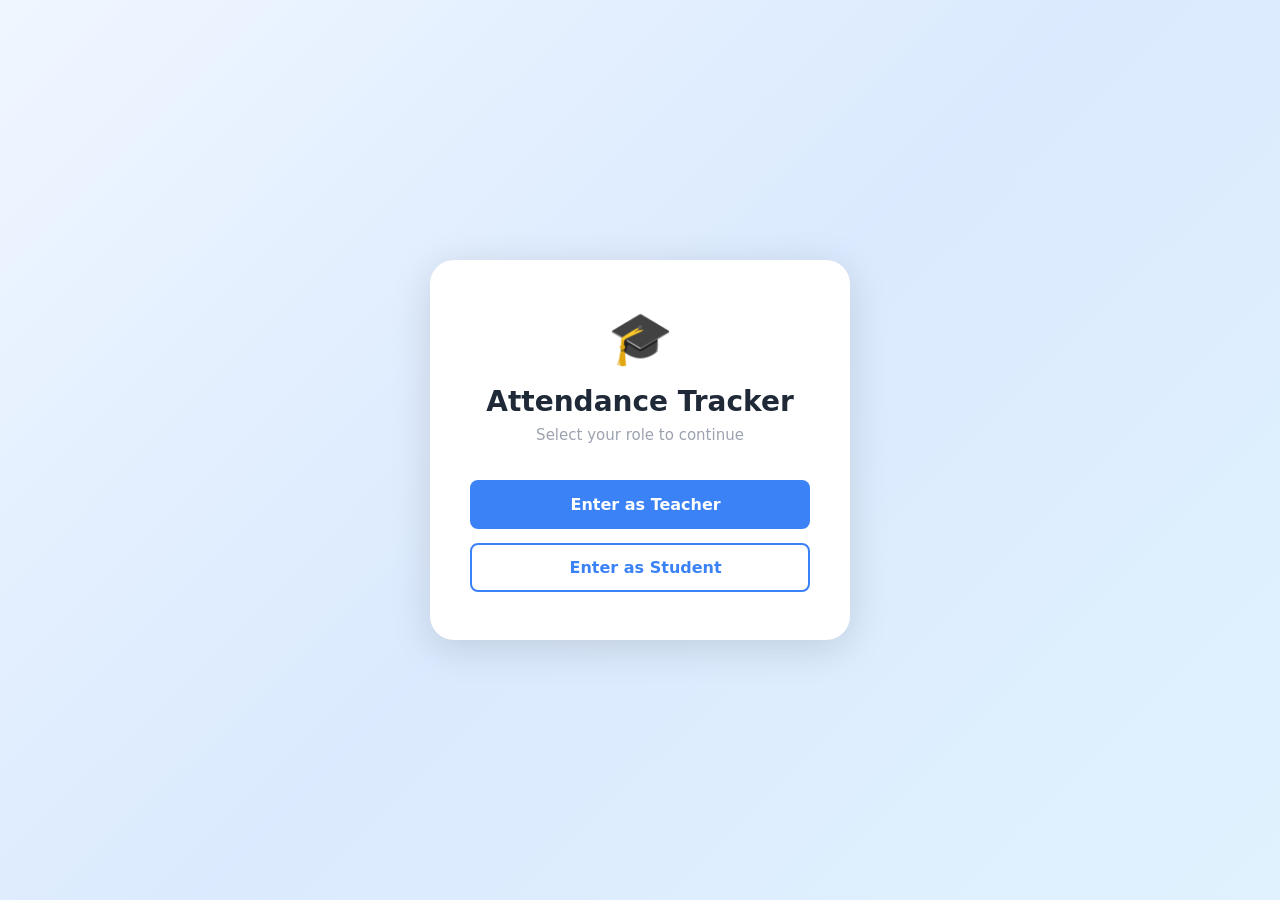
<file: index.html>
<!DOCTYPE html>
<html lang="en">
<head>
  <meta charset="UTF-8" />
  <meta name="viewport" content="width=device-width, initial-scale=1.0" />
  <title>Attendance App</title>
  <link rel="stylesheet" href="css/style.css" />
</head>
<body>
  <div class="landing">
    <div class="landing-card">
      <div class="landing-icon">🎓</div>
      <h1>Attendance Tracker</h1>
      <p>Select your role to continue</p>
      <div class="role-buttons">
        <a href="teacher.html" class="btn btn-teacher">
          &nbsp; Enter as Teacher
        </a>
        <a href="student.html" class="btn btn-student">
           &nbsp; Enter as Student
        </a>
      </div>
    </div>
  </div>
  <script src="js/data.js?v=2"></script>
</body>
</html>
</file>
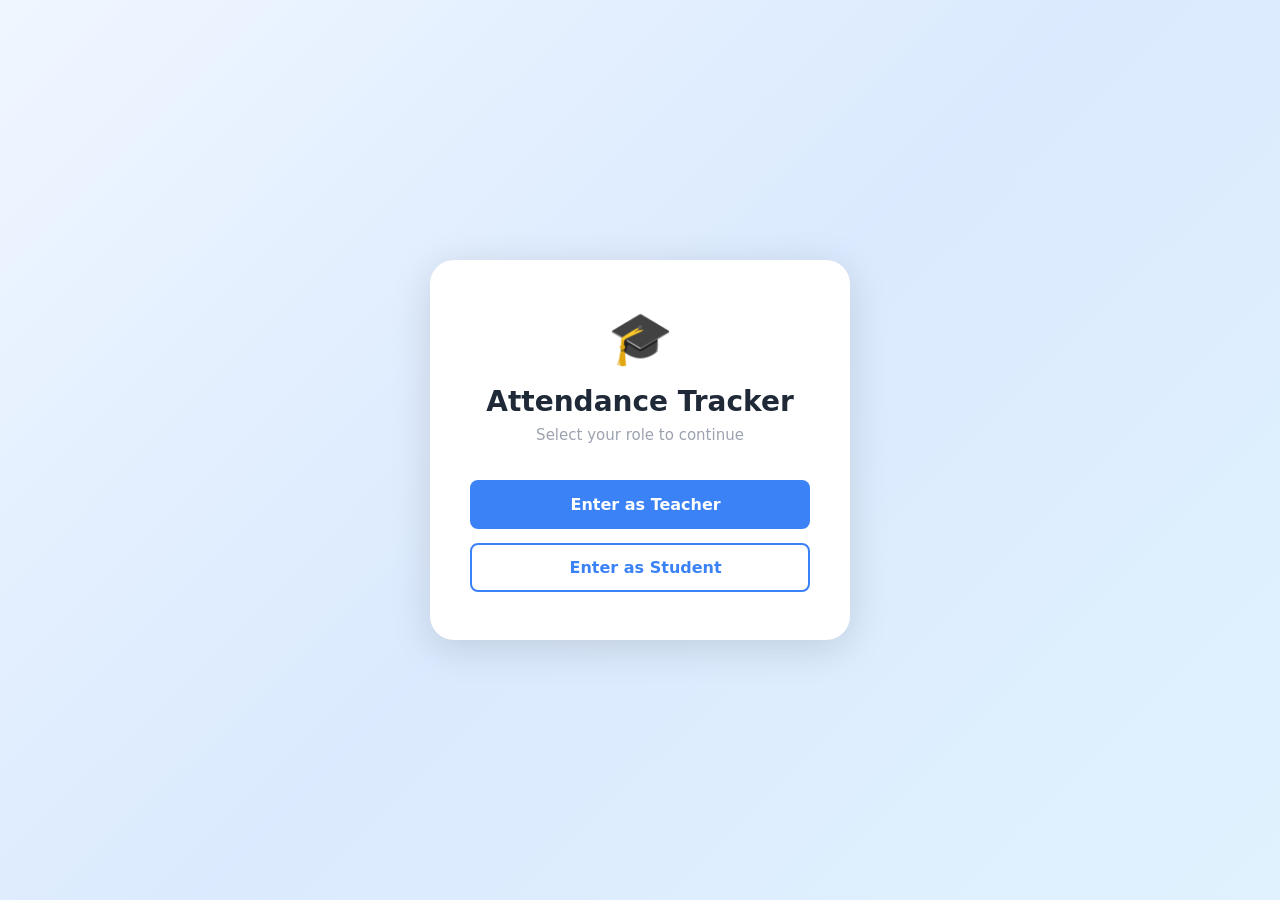
<file: attendance-app/index.html>
<!DOCTYPE html>
<html lang="en">
<head>
  <meta charset="UTF-8" />
  <meta name="viewport" content="width=device-width, initial-scale=1.0" />
  <title>Attendance App</title>
  <link rel="stylesheet" href="css/style.css" />
</head>
<body>
  <div class="landing">
    <div class="landing-card">
      <div class="landing-icon">🎓</div>
      <h1>Attendance Tracker</h1>
      <p>Select your role to continue</p>
      <div class="role-buttons">
        <a href="teacher.html" class="btn btn-teacher">
          &nbsp; Enter as Teacher
        </a>
        <a href="student.html" class="btn btn-student">
           &nbsp; Enter as Student
        </a>
      </div>
    </div>
  </div>
  <script src="js/data.js"></script>
</body>
</html>
</file>
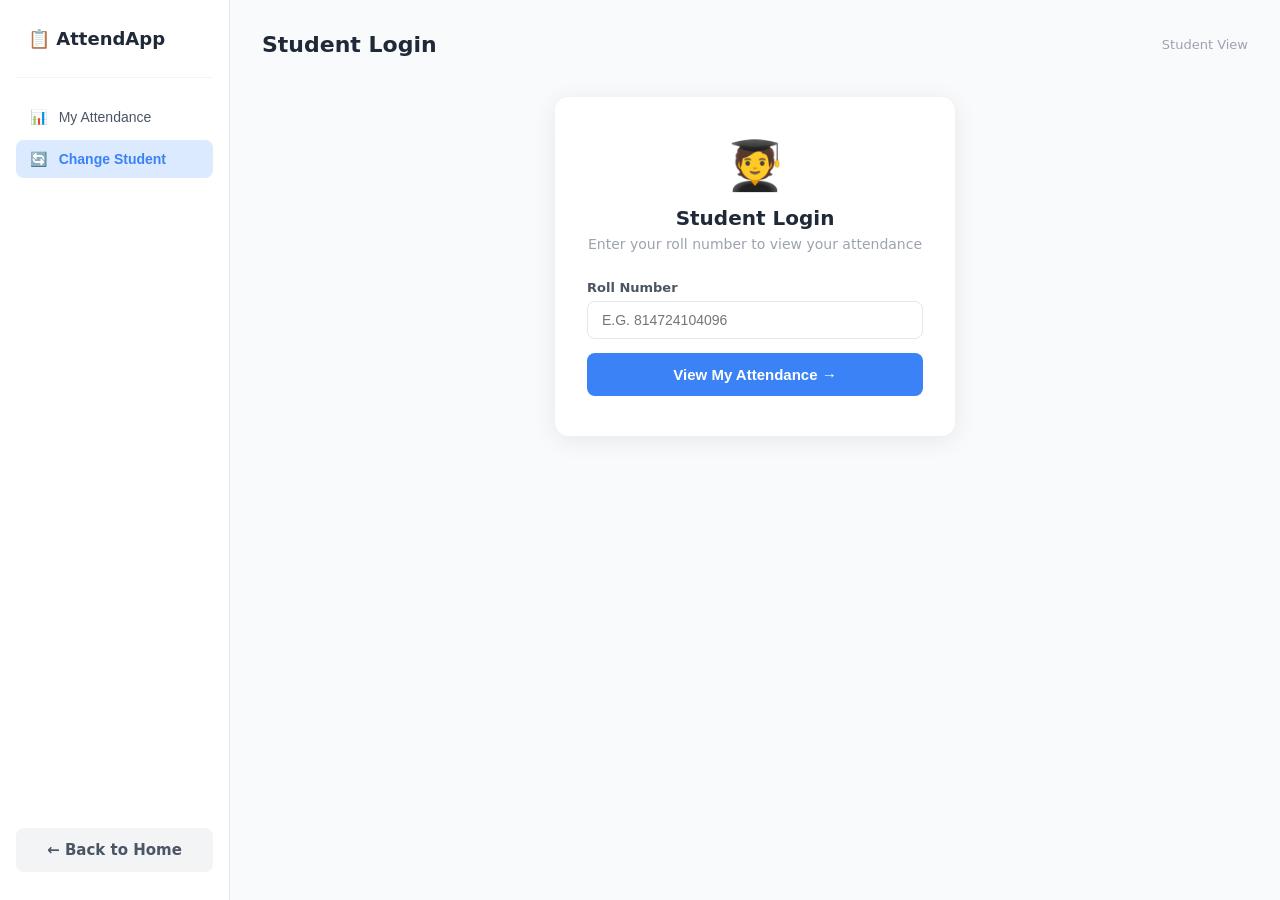
<file: student.html>
<!DOCTYPE html>
<html lang="en">
<head>
  <meta charset="UTF-8" />
  <meta name="viewport" content="width=device-width, initial-scale=1.0" />
  <title>Student Dashboard</title>
  <link rel="stylesheet" href="css/style.css" />
</head>
<body>

<div class="app-layout">

  <!-- Sidebar -->
  <aside class="sidebar" id="sidebar">
    <div class="sidebar-logo">📋 <span>AttendApp</span></div>
    <nav>
      <button class="nav-item active" onclick="showSection('overview')">📊 &nbsp; My Attendance</button>
      <button class="nav-item" onclick="showSection('select')">🔄 &nbsp; Change Student</button>
    </nav>
    <div class="sidebar-footer">
      <a href="index.html" class="btn btn-ghost btn-full">← Back to Home</a>
    </div>
  </aside>

  <!-- Main -->
  <div class="main-content">

    <!-- Topbar -->
    <div class="topbar">
      <div style="display:flex;align-items:center;gap:12px;">
        <button class="hamburger" onclick="toggleSidebar()">☰</button>
        <h1 id="page-title">My Attendance</h1>
      </div>
      <div class="topbar-right">
        <span style="font-size:13px;color:var(--gray-400);" id="student-label">Student View</span>
      </div>
    </div>

    <!-- ── Roll Number Login Section ── -->
    <div id="section-select">
      <div style="max-width:400px;margin:40px auto;">
        <div class="card pop-in" style="text-align:center;padding:40px 32px;">
          <div style="font-size:48px;margin-bottom:12px;">🧑‍🎓</div>
          <h2 style="font-size:20px;font-weight:700;margin-bottom:6px;">Student Login</h2>
          <p style="color:var(--gray-400);font-size:14px;margin-bottom:28px;">Enter your roll number to view your attendance</p>
          <div class="form-group" style="text-align:left;">
            <label>Roll Number</label>
            <input type="text" id="roll-input" placeholder="e.g. 814724104096" onkeydown="if(event.key==='Enter') loginByRoll()" style="text-transform:uppercase;" />
          </div>
          <p id="roll-error" style="color:var(--red);font-size:13px;margin-bottom:12px;display:none;">❌ Roll number not found. Please try again.</p>
          <button class="btn btn-primary btn-full" onclick="loginByRoll()">View My Attendance →</button>
        </div>
      </div>
    </div>

    <!-- ── Overview Section ── -->
    <div id="section-overview" style="display:none;">
      <div class="stats-grid" id="student-stats"></div>

      <!-- Progress card -->
      <div class="card fade-in" style="margin-bottom:24px;">
        <div style="display:flex;justify-content:space-between;align-items:center;margin-bottom:10px;">
          <span style="font-size:14px;font-weight:600;">Attendance Rate</span>
          <span id="pct-label" style="font-size:14px;font-weight:700;color:var(--blue);">0%</span>
        </div>
        <div class="progress-wrap">
          <div class="progress-bar" id="progress-bar" style="width:0%"></div>
        </div>
      </div>

      <!-- Attendance log -->
      <div class="table-wrap">
        <table>
          <thead>
            <tr>
              <th>Date</th>
              <th>Day</th>
              <th>Status</th>
            </tr>
          </thead>
          <tbody id="att-log-body"></tbody>
        </table>
      </div>
    </div>

  </div>
</div>

<script src="js/data.js?v=2"></script>
<script src="js/student.js?v=2"></script>
</body>
</html>
</file>
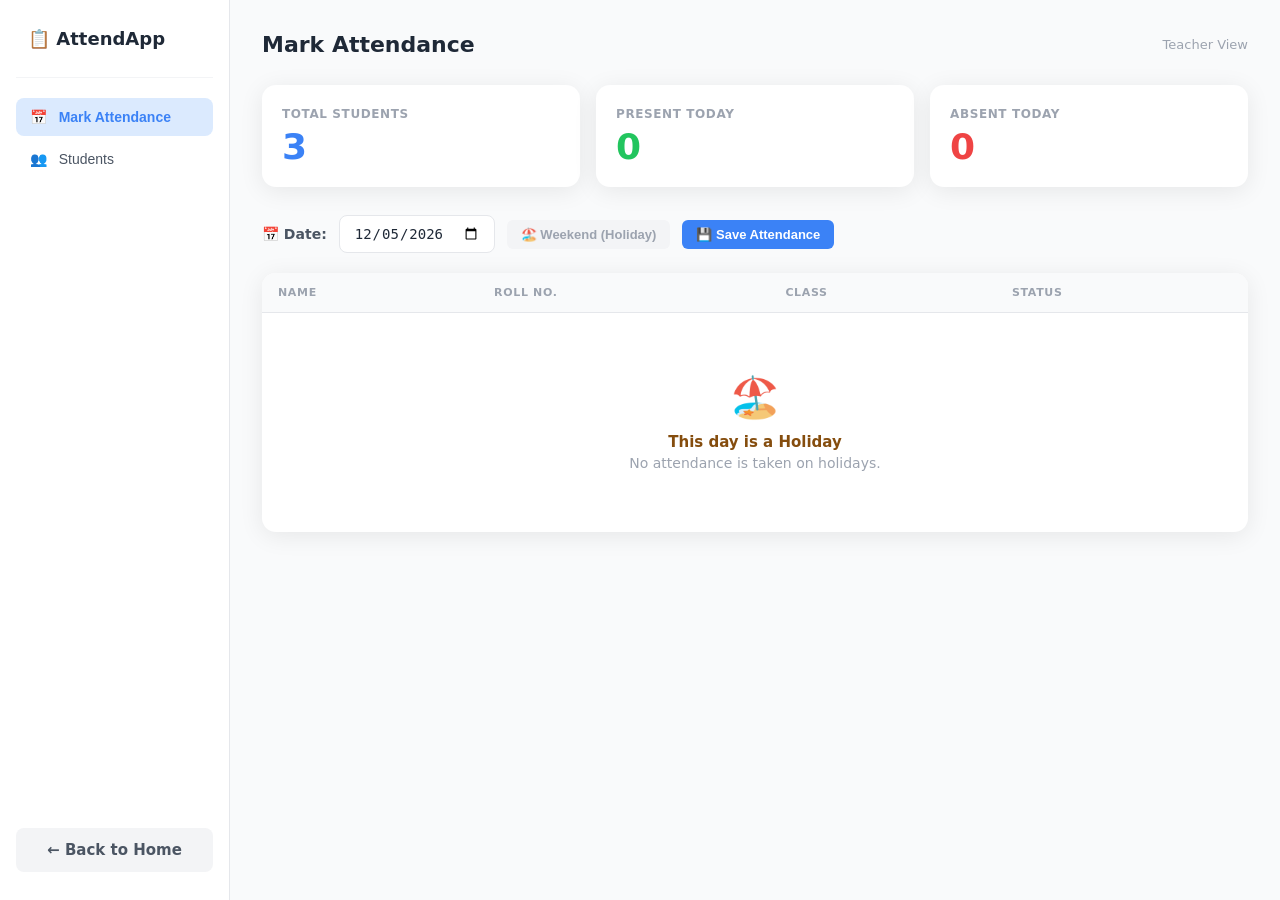
<file: teacher.html>
<!DOCTYPE html>
<html lang="en">
<head>
  <meta charset="UTF-8" />
  <meta name="viewport" content="width=device-width, initial-scale=1.0" />
  <title>Teacher Dashboard</title>
  <link rel="stylesheet" href="css/style.css" />
</head>
<body>

<div class="app-layout">

  <!-- Sidebar -->
  <aside class="sidebar" id="sidebar">
    <div class="sidebar-logo">📋 <span>AttendApp</span></div>
    <nav>
      <button class="nav-item active" onclick="showSection('attendance')">📅 &nbsp; Mark Attendance</button>
      <button class="nav-item" onclick="showSection('students')">👥 &nbsp; Students</button>
    </nav>
    <div class="sidebar-footer">
      <a href="index.html" class="btn btn-ghost btn-full">← Back to Home</a>
    </div>
  </aside>

  <!-- Main -->
  <div class="main-content">

    <!-- Topbar -->
    <div class="topbar">
      <div style="display:flex;align-items:center;gap:12px;">
        <button class="hamburger" onclick="toggleSidebar()">☰</button>
        <h1 id="page-title">Mark Attendance</h1>
      </div>
      <div class="topbar-right">
        <span style="font-size:13px;color:var(--gray-400);">Teacher View</span>
      </div>
    </div>

    <!-- Stats -->
    <div class="stats-grid" id="stats-grid"></div>

    <!-- ── Attendance Section ── -->
    <div id="section-attendance">
      <div class="date-bar">
        <label>📅 Date:</label>
        <input type="date" id="att-date" onchange="loadAttendance()" />
        <button id="holiday-btn" onclick="toggleHoliday()">🏖️ Mark as Holiday</button>
        <button class="btn btn-primary btn-sm" onclick="saveAttendance()">💾 Save Attendance</button>
      </div>
      <div class="table-wrap">
        <table>
          <thead>
            <tr>
              <th>Name</th>
              <th>Roll No.</th>
              <th>Class</th>
              <th>Status</th>
            </tr>
          </thead>
          <tbody id="att-table-body"></tbody>
        </table>
      </div>
    </div>

    <!-- ── Students Section ── -->
    <div id="section-students" style="display:none;">
      <div class="search-bar">
        <input type="text" id="search-input" placeholder="🔍  Search students..." oninput="renderStudents()" />
        <button class="btn btn-primary" onclick="openAddModal()">+ Add Student</button>
      </div>
      <div class="table-wrap">
        <table>
          <thead>
            <tr>
              <th>Name</th>
              <th>Roll No.</th>
              <th>Class</th>
              <th>Attendance %</th>
              <th>Actions</th>
            </tr>
          </thead>
          <tbody id="students-table-body"></tbody>
        </table>
      </div>
    </div>

  </div>
</div>

<!-- Add/Edit Modal -->
<div class="modal-overlay" id="modal" style="display:none;" onclick="closeModalOutside(event)">
  <div class="modal">
    <h2 id="modal-title">Add Student</h2>
    <div class="form-group">
      <label>Full Name</label>
      <input type="text" id="f-name" placeholder="e.g. Alice Johnson" />
    </div>
    <div class="form-group">
      <label>Roll Number</label>
      <input type="text" id="f-roll" placeholder="e.g. CS001" />
    </div>
    <div class="form-group">
      <label>Class</label>
      <input type="text" id="f-class" placeholder="e.g. 10-A" />
    </div>
    <div class="modal-footer">
      <button class="btn btn-primary btn-full" onclick="saveStudent()">Save</button>
      <button class="btn btn-ghost btn-full" onclick="closeModal()">Cancel</button>
    </div>
  </div>
</div>

<!-- Delete Confirm Modal -->
<div class="modal-overlay" id="del-modal" style="display:none;" onclick="closeDelOutside(event)">
  <div class="modal" style="max-width:340px;text-align:center;">
    <div style="font-size:40px;margin-bottom:12px;">🗑️</div>
    <h2>Delete Student?</h2>
    <p style="color:var(--gray-400);font-size:14px;margin:8px 0 24px;">This will also remove all their attendance records.</p>
    <div class="modal-footer">
      <button class="btn btn-danger btn-full" onclick="confirmDelete()">Yes, Delete</button>
      <button class="btn btn-ghost btn-full" onclick="closeDelModal()">Cancel</button>
    </div>
  </div>
</div>

<script src="js/data.js?v=2"></script>
<script src="js/teacher.js?v=2"></script>
</body>
</html>
</file>
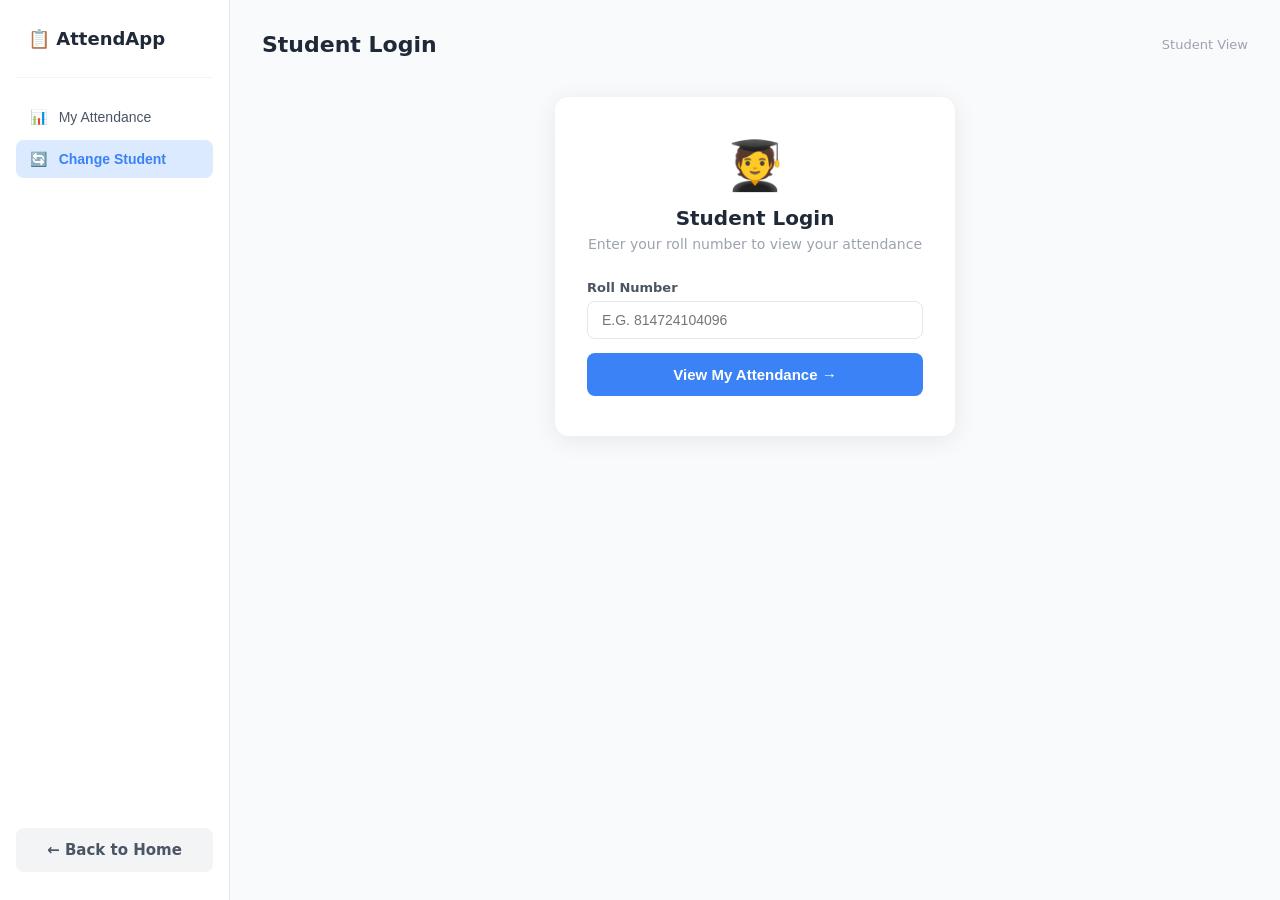
<file: attendance-app/student.html>
<!DOCTYPE html>
<html lang="en">
<head>
  <meta charset="UTF-8" />
  <meta name="viewport" content="width=device-width, initial-scale=1.0" />
  <title>Student Dashboard</title>
  <link rel="stylesheet" href="css/style.css" />
</head>
<body>

<div class="app-layout">

  <!-- Sidebar -->
  <aside class="sidebar" id="sidebar">
    <div class="sidebar-logo">📋 <span>AttendApp</span></div>
    <nav>
      <button class="nav-item active" onclick="showSection('overview')">📊 &nbsp; My Attendance</button>
      <button class="nav-item" onclick="showSection('select')">🔄 &nbsp; Change Student</button>
    </nav>
    <div class="sidebar-footer">
      <a href="index.html" class="btn btn-ghost btn-full">← Back to Home</a>
    </div>
  </aside>

  <!-- Main -->
  <div class="main-content">

    <!-- Topbar -->
    <div class="topbar">
      <div style="display:flex;align-items:center;gap:12px;">
        <button class="hamburger" onclick="toggleSidebar()">☰</button>
        <h1 id="page-title">My Attendance</h1>
      </div>
      <div class="topbar-right">
        <span style="font-size:13px;color:var(--gray-400);" id="student-label">Student View</span>
      </div>
    </div>

    <!-- ── Roll Number Login Section ── -->
    <div id="section-select">
      <div style="max-width:400px;margin:40px auto;">
        <div class="card pop-in" style="text-align:center;padding:40px 32px;">
          <div style="font-size:48px;margin-bottom:12px;">🧑‍🎓</div>
          <h2 style="font-size:20px;font-weight:700;margin-bottom:6px;">Student Login</h2>
          <p style="color:var(--gray-400);font-size:14px;margin-bottom:28px;">Enter your roll number to view your attendance</p>
          <div class="form-group" style="text-align:left;">
            <label>Roll Number</label>
            <input type="text" id="roll-input" placeholder="e.g. 814724104096" onkeydown="if(event.key==='Enter') loginByRoll()" style="text-transform:uppercase;" />
          </div>
          <p id="roll-error" style="color:var(--red);font-size:13px;margin-bottom:12px;display:none;">❌ Roll number not found. Please try again.</p>
          <button class="btn btn-primary btn-full" onclick="loginByRoll()">View My Attendance →</button>
        </div>
      </div>
    </div>

    <!-- ── Overview Section ── -->
    <div id="section-overview" style="display:none;">
      <div class="stats-grid" id="student-stats"></div>

      <!-- Progress card -->
      <div class="card fade-in" style="margin-bottom:24px;">
        <div style="display:flex;justify-content:space-between;align-items:center;margin-bottom:10px;">
          <span style="font-size:14px;font-weight:600;">Attendance Rate</span>
          <span id="pct-label" style="font-size:14px;font-weight:700;color:var(--blue);">0%</span>
        </div>
        <div class="progress-wrap">
          <div class="progress-bar" id="progress-bar" style="width:0%"></div>
        </div>
      </div>

      <!-- Attendance log -->
      <div class="table-wrap">
        <table>
          <thead>
            <tr>
              <th>Date</th>
              <th>Day</th>
              <th>Status</th>
            </tr>
          </thead>
          <tbody id="att-log-body"></tbody>
        </table>
      </div>
    </div>

  </div>
</div>

<script src="js/data.js"></script>
<script src="js/student.js"></script>
</body>
</html>
</file>
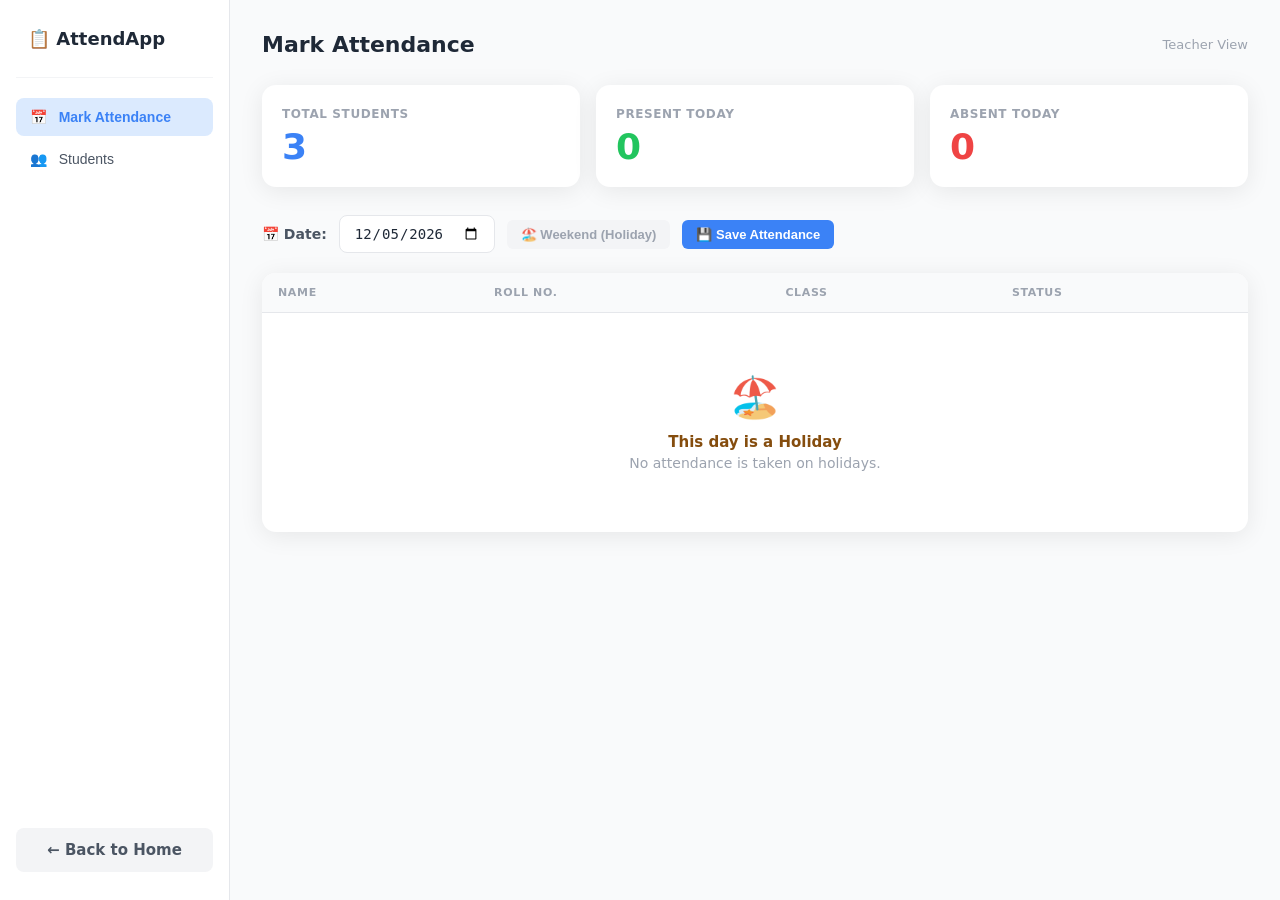
<file: attendance-app/teacher.html>
<!DOCTYPE html>
<html lang="en">
<head>
  <meta charset="UTF-8" />
  <meta name="viewport" content="width=device-width, initial-scale=1.0" />
  <title>Teacher Dashboard</title>
  <link rel="stylesheet" href="css/style.css" />
</head>
<body>

<div class="app-layout">

  <!-- Sidebar -->
  <aside class="sidebar" id="sidebar">
    <div class="sidebar-logo">📋 <span>AttendApp</span></div>
    <nav>
      <button class="nav-item active" onclick="showSection('attendance')">📅 &nbsp; Mark Attendance</button>
      <button class="nav-item" onclick="showSection('students')">👥 &nbsp; Students</button>
    </nav>
    <div class="sidebar-footer">
      <a href="index.html" class="btn btn-ghost btn-full">← Back to Home</a>
    </div>
  </aside>

  <!-- Main -->
  <div class="main-content">

    <!-- Topbar -->
    <div class="topbar">
      <div style="display:flex;align-items:center;gap:12px;">
        <button class="hamburger" onclick="toggleSidebar()">☰</button>
        <h1 id="page-title">Mark Attendance</h1>
      </div>
      <div class="topbar-right">
        <span style="font-size:13px;color:var(--gray-400);">Teacher View</span>
      </div>
    </div>

    <!-- Stats -->
    <div class="stats-grid" id="stats-grid"></div>

    <!-- ── Attendance Section ── -->
    <div id="section-attendance">
      <div class="date-bar">
        <label>📅 Date:</label>
        <input type="date" id="att-date" onchange="loadAttendance()" />
        <button id="holiday-btn" onclick="toggleHoliday()">🏖️ Mark as Holiday</button>
        <button class="btn btn-primary btn-sm" onclick="saveAttendance()">💾 Save Attendance</button>
      </div>
      <div class="table-wrap">
        <table>
          <thead>
            <tr>
              <th>Name</th>
              <th>Roll No.</th>
              <th>Class</th>
              <th>Status</th>
            </tr>
          </thead>
          <tbody id="att-table-body"></tbody>
        </table>
      </div>
    </div>

    <!-- ── Students Section ── -->
    <div id="section-students" style="display:none;">
      <div class="search-bar">
        <input type="text" id="search-input" placeholder="🔍  Search students..." oninput="renderStudents()" />
        <button class="btn btn-primary" onclick="openAddModal()">+ Add Student</button>
      </div>
      <div class="table-wrap">
        <table>
          <thead>
            <tr>
              <th>Name</th>
              <th>Roll No.</th>
              <th>Class</th>
              <th>Attendance %</th>
              <th>Actions</th>
            </tr>
          </thead>
          <tbody id="students-table-body"></tbody>
        </table>
      </div>
    </div>

  </div>
</div>

<!-- Add/Edit Modal -->
<div class="modal-overlay" id="modal" style="display:none;" onclick="closeModalOutside(event)">
  <div class="modal">
    <h2 id="modal-title">Add Student</h2>
    <div class="form-group">
      <label>Full Name</label>
      <input type="text" id="f-name" placeholder="e.g. Alice Johnson" />
    </div>
    <div class="form-group">
      <label>Roll Number</label>
      <input type="text" id="f-roll" placeholder="e.g. CS001" />
    </div>
    <div class="form-group">
      <label>Class</label>
      <input type="text" id="f-class" placeholder="e.g. 10-A" />
    </div>
    <div class="modal-footer">
      <button class="btn btn-primary btn-full" onclick="saveStudent()">Save</button>
      <button class="btn btn-ghost btn-full" onclick="closeModal()">Cancel</button>
    </div>
  </div>
</div>

<!-- Delete Confirm Modal -->
<div class="modal-overlay" id="del-modal" style="display:none;" onclick="closeDelOutside(event)">
  <div class="modal" style="max-width:340px;text-align:center;">
    <div style="font-size:40px;margin-bottom:12px;">🗑️</div>
    <h2>Delete Student?</h2>
    <p style="color:var(--gray-400);font-size:14px;margin:8px 0 24px;">This will also remove all their attendance records.</p>
    <div class="modal-footer">
      <button class="btn btn-danger btn-full" onclick="confirmDelete()">Yes, Delete</button>
      <button class="btn btn-ghost btn-full" onclick="closeDelModal()">Cancel</button>
    </div>
  </div>
</div>

<script src="js/data.js"></script>
<script src="js/teacher.js"></script>
</body>
</html>
</file>
<file: css/style.css>
* {
  margin: 0;
  padding: 0;
  box-sizing: border-box;
}

:root {
  --blue: #3b82f6;
  --blue-dark: #2563eb;
  --green: #22c55e;
  --red: #ef4444;
  --gray-50: #f9fafb;
  --gray-100: #f3f4f6;
  --gray-200: #e5e7eb;
  --gray-400: #9ca3af;
  --gray-600: #4b5563;
  --gray-800: #1f2937;
  --white: #ffffff;
  --shadow: 0 4px 24px rgba(0,0,0,0.08);
  --shadow-lg: 0 8px 40px rgba(0,0,0,0.13);
  --radius: 14px;
  --radius-sm: 8px;
}

body {
  font-family: 'Segoe UI', system-ui, sans-serif;
  background: var(--gray-50);
  color: var(--gray-800);
  min-height: 100vh;
}

/* ── Animations ── */
@keyframes fadeIn {
  from { opacity: 0; transform: translateY(18px); }
  to   { opacity: 1; transform: translateY(0); }
}
@keyframes slideIn {
  from { opacity: 0; transform: translateX(-18px); }
  to   { opacity: 1; transform: translateX(0); }
}
@keyframes pop {
  0%   { transform: scale(0.92); opacity: 0; }
  100% { transform: scale(1);    opacity: 1; }
}
@keyframes shimmer {
  0%   { background-position: -400px 0; }
  100% { background-position: 400px 0; }
}

.fade-in  { animation: fadeIn  0.4s ease both; }
.slide-in { animation: slideIn 0.35s ease both; }
.pop-in   { animation: pop     0.3s cubic-bezier(.34,1.56,.64,1) both; }

/* ── Landing Page ── */
.landing {
  min-height: 100vh;
  display: flex;
  flex-direction: column;
  align-items: center;
  justify-content: center;
  background: linear-gradient(135deg, #eff6ff 0%, #dbeafe 50%, #e0f2fe 100%);
  padding: 24px;
}

.landing-card {
  background: var(--white);
  border-radius: 24px;
  box-shadow: var(--shadow-lg);
  padding: 48px 40px;
  text-align: center;
  max-width: 420px;
  width: 100%;
  animation: pop 0.5s cubic-bezier(.34,1.56,.64,1) both;
}

.landing-icon {
  font-size: 52px;
  margin-bottom: 16px;
}

.landing h1 {
  font-size: 28px;
  font-weight: 700;
  color: var(--gray-800);
  margin-bottom: 8px;
}

.landing p {
  color: var(--gray-400);
  font-size: 15px;
  margin-bottom: 36px;
}

.role-buttons {
  display: flex;
  flex-direction: column;
  gap: 14px;
}

/* ── Buttons ── */
.btn {
  display: inline-flex;
  align-items: center;
  justify-content: center;
  gap: 8px;
  padding: 13px 24px;
  border-radius: var(--radius-sm);
  font-size: 15px;
  font-weight: 600;
  cursor: pointer;
  border: none;
  transition: transform 0.15s, box-shadow 0.15s, background 0.15s;
  text-decoration: none;
}

.btn:hover  { transform: translateY(-2px); box-shadow: 0 6px 20px rgba(0,0,0,0.12); }
.btn:active { transform: translateY(0); }

.btn-primary   { background: var(--blue);  color: var(--white); }
.btn-primary:hover { background: var(--blue-dark); }

.btn-teacher   { background: var(--blue);  color: var(--white); font-size: 16px; padding: 15px; }
.btn-teacher:hover { background: var(--blue-dark); }

.btn-student   { background: var(--white); color: var(--blue); border: 2px solid var(--blue); font-size: 16px; padding: 13px; }
.btn-student:hover { background: #eff6ff; }

.btn-success   { background: var(--green); color: var(--white); }
.btn-danger    { background: var(--red);   color: var(--white); }
.btn-ghost     { background: var(--gray-100); color: var(--gray-600); }
.btn-ghost:hover { background: var(--gray-200); box-shadow: none; }

.btn-sm { padding: 7px 14px; font-size: 13px; border-radius: 6px; }
.btn-full { width: 100%; }

/* ── Layout ── */
.app-layout {
  display: flex;
  min-height: 100vh;
}

.sidebar {
  width: 230px;
  background: var(--white);
  border-right: 1px solid var(--gray-200);
  display: flex;
  flex-direction: column;
  padding: 28px 16px;
  position: fixed;
  top: 0; left: 0; bottom: 0;
  z-index: 100;
  transition: transform 0.3s;
}

.sidebar-logo {
  font-size: 18px;
  font-weight: 700;
  color: var(--blue);
  padding: 0 12px 28px;
  border-bottom: 1px solid var(--gray-100);
  margin-bottom: 20px;
}

.sidebar-logo span { color: var(--gray-800); }

.nav-item {
  display: flex;
  align-items: center;
  gap: 10px;
  padding: 11px 14px;
  border-radius: var(--radius-sm);
  font-size: 14px;
  font-weight: 500;
  color: var(--gray-600);
  cursor: pointer;
  transition: background 0.15s, color 0.15s;
  margin-bottom: 4px;
  border: none;
  background: none;
  width: 100%;
  text-align: left;
}

.nav-item:hover  { background: #eff6ff; color: var(--blue); }
.nav-item.active { background: #dbeafe; color: var(--blue); font-weight: 600; }

.sidebar-footer {
  margin-top: auto;
}

.main-content {
  margin-left: 230px;
  flex: 1;
  padding: 32px;
  min-height: 100vh;
}

/* ── Top bar ── */
.topbar {
  display: flex;
  align-items: center;
  justify-content: space-between;
  margin-bottom: 28px;
}

.topbar h1 {
  font-size: 22px;
  font-weight: 700;
}

.topbar-right {
  display: flex;
  align-items: center;
  gap: 12px;
}

/* ── Cards ── */
.card {
  background: var(--white);
  border-radius: var(--radius);
  box-shadow: var(--shadow);
  padding: 24px;
}

.stats-grid {
  display: grid;
  grid-template-columns: repeat(auto-fit, minmax(160px, 1fr));
  gap: 16px;
  margin-bottom: 28px;
}

.stat-card {
  background: var(--white);
  border-radius: var(--radius);
  box-shadow: var(--shadow);
  padding: 22px 20px;
  animation: fadeIn 0.4s ease both;
}

.stat-card:nth-child(1) { animation-delay: 0.05s; }
.stat-card:nth-child(2) { animation-delay: 0.10s; }
.stat-card:nth-child(3) { animation-delay: 0.15s; }

.stat-label {
  font-size: 12px;
  font-weight: 600;
  text-transform: uppercase;
  letter-spacing: 0.05em;
  color: var(--gray-400);
  margin-bottom: 8px;
}

.stat-value {
  font-size: 36px;
  font-weight: 700;
  line-height: 1;
}

.stat-value.blue  { color: var(--blue); }
.stat-value.green { color: var(--green); }
.stat-value.red   { color: var(--red); }
.stat-value.purple { color: #8b5cf6; }

/* ── Table ── */
.table-wrap {
  overflow-x: auto;
  border-radius: var(--radius);
  box-shadow: var(--shadow);
  background: var(--white);
}

table {
  width: 100%;
  border-collapse: collapse;
  font-size: 14px;
}

thead th {
  background: var(--gray-50);
  padding: 13px 16px;
  text-align: left;
  font-size: 11px;
  font-weight: 700;
  text-transform: uppercase;
  letter-spacing: 0.06em;
  color: var(--gray-400);
  border-bottom: 1px solid var(--gray-200);
}

tbody tr {
  border-bottom: 1px solid var(--gray-100);
  transition: background 0.15s;
  animation: fadeIn 0.3s ease both;
}

tbody tr:hover { background: var(--gray-50); }
tbody tr:last-child { border-bottom: none; }

td {
  padding: 13px 16px;
  color: var(--gray-800);
}

.td-actions { display: flex; gap: 8px; }

/* ── Badge ── */
.badge {
  display: inline-block;
  padding: 4px 10px;
  border-radius: 99px;
  font-size: 12px;
  font-weight: 600;
}

.badge-present { background: #dcfce7; color: #16a34a; }
.badge-absent  { background: #fee2e2; color: #dc2626; }
.badge-blue    { background: #dbeafe; color: #1d4ed8; }

/* ── Modal ── */
.modal-overlay {
  position: fixed;
  inset: 0;
  background: rgba(0,0,0,0.35);
  display: flex;
  align-items: center;
  justify-content: center;
  z-index: 999;
  padding: 16px;
  backdrop-filter: blur(2px);
  animation: fadeIn 0.2s ease both;
}

.modal {
  background: var(--white);
  border-radius: 20px;
  padding: 32px;
  width: 100%;
  max-width: 420px;
  box-shadow: var(--shadow-lg);
  animation: pop 0.3s cubic-bezier(.34,1.56,.64,1) both;
}

.modal h2 {
  font-size: 18px;
  font-weight: 700;
  margin-bottom: 20px;
}

.modal-footer {
  display: flex;
  gap: 10px;
  margin-top: 24px;
}

/* ── Form ── */
.form-group {
  margin-bottom: 14px;
}

.form-group label {
  display: block;
  font-size: 13px;
  font-weight: 600;
  color: var(--gray-600);
  margin-bottom: 6px;
}

.form-group input,
.form-group select {
  width: 100%;
  padding: 10px 14px;
  border: 1.5px solid var(--gray-200);
  border-radius: var(--radius-sm);
  font-size: 14px;
  color: var(--gray-800);
  background: var(--white);
  transition: border-color 0.15s, box-shadow 0.15s;
  outline: none;
}

.form-group input:focus,
.form-group select:focus {
  border-color: var(--blue);
  box-shadow: 0 0 0 3px rgba(59,130,246,0.12);
}

/* ── Attendance toggle ── */
.att-toggle {
  display: flex;
  gap: 6px;
}

.att-btn {
  padding: 5px 14px;
  border-radius: 99px;
  font-size: 12px;
  font-weight: 600;
  cursor: pointer;
  border: 2px solid transparent;
  transition: all 0.15s;
}

.att-btn.present { background: #dcfce7; color: #16a34a; border-color: #16a34a; }
.att-btn.absent  { background: #fee2e2; color: #dc2626; border-color: #dc2626; }
.att-btn.inactive { background: var(--gray-100); color: var(--gray-400); border-color: var(--gray-200); }
.att-btn:hover { transform: scale(1.05); }

/* ── Progress bar ── */
.progress-wrap {
  background: var(--gray-100);
  border-radius: 99px;
  height: 10px;
  overflow: hidden;
  margin-top: 6px;
}

.progress-bar {
  height: 100%;
  border-radius: 99px;
  background: linear-gradient(90deg, var(--blue), #60a5fa);
  transition: width 0.6s cubic-bezier(.34,1.56,.64,1);
}

.progress-bar.green { background: linear-gradient(90deg, var(--green), #86efac); }
.progress-bar.red   { background: linear-gradient(90deg, var(--red), #fca5a5); }

/* ── Student attendance card ── */
.att-summary-card {
  background: var(--white);
  border-radius: var(--radius);
  box-shadow: var(--shadow);
  padding: 24px;
  margin-bottom: 16px;
  animation: fadeIn 0.4s ease both;
}

.att-summary-card h3 {
  font-size: 16px;
  font-weight: 700;
  margin-bottom: 4px;
}

.att-summary-card .roll {
  font-size: 13px;
  color: var(--gray-400);
  margin-bottom: 16px;
}

.att-stats-row {
  display: flex;
  gap: 16px;
  flex-wrap: wrap;
  margin-bottom: 12px;
}

.att-stat {
  text-align: center;
  flex: 1;
  min-width: 70px;
}

.att-stat .num {
  font-size: 26px;
  font-weight: 700;
}

.att-stat .lbl {
  font-size: 11px;
  color: var(--gray-400);
  font-weight: 600;
  text-transform: uppercase;
}

/* ── Date bar ── */
.date-bar {
  display: flex;
  align-items: center;
  gap: 12px;
  margin-bottom: 20px;
  flex-wrap: wrap;
}

.date-bar label {
  font-size: 14px;
  font-weight: 600;
  color: var(--gray-600);
}

.date-bar input[type="date"] {
  padding: 9px 14px;
  border: 1.5px solid var(--gray-200);
  border-radius: var(--radius-sm);
  font-size: 14px;
  color: var(--gray-800);
  outline: none;
  transition: border-color 0.15s;
  cursor: pointer;
}

.date-bar input[type="date"]:focus {
  border-color: var(--blue);
  box-shadow: 0 0 0 3px rgba(59,130,246,0.12);
}

/* ── Search ── */
.search-bar {
  display: flex;
  align-items: center;
  gap: 10px;
  margin-bottom: 16px;
}

.search-bar input {
  flex: 1;
  padding: 10px 14px;
  border: 1.5px solid var(--gray-200);
  border-radius: var(--radius-sm);
  font-size: 14px;
  outline: none;
  transition: border-color 0.15s;
}

.search-bar input:focus { border-color: var(--blue); }

/* ── Empty state ── */
.empty {
  text-align: center;
  padding: 48px 24px;
  color: var(--gray-400);
}

.empty .empty-icon { font-size: 40px; margin-bottom: 12px; }
.empty p { font-size: 14px; }

/* ── Toast ── */
.toast {
  position: fixed;
  bottom: 28px;
  right: 28px;
  background: var(--gray-800);
  color: var(--white);
  padding: 12px 20px;
  border-radius: var(--radius-sm);
  font-size: 14px;
  font-weight: 500;
  z-index: 9999;
  animation: pop 0.3s cubic-bezier(.34,1.56,.64,1) both;
  box-shadow: var(--shadow-lg);
}

.toast.success { background: #16a34a; }
.toast.error   { background: #dc2626; }

/* ── Hamburger ── */
.hamburger {
  display: none;
  background: none;
  border: none;
  font-size: 22px;
  cursor: pointer;
  color: var(--gray-800);
  padding: 4px;
}

/* ── Responsive ── */
@media (max-width: 768px) {
  .sidebar {
    transform: translateX(-100%);
  }

  .sidebar.open {
    transform: translateX(0);
    box-shadow: var(--shadow-lg);
  }

  .main-content {
    margin-left: 0;
    padding: 20px 16px;
  }

  .hamburger { display: block; }

  .stats-grid {
    grid-template-columns: repeat(2, 1fr);
  }

  .landing-card {
    padding: 36px 24px;
  }

  .modal { padding: 24px; }
}

@media (max-width: 480px) {
  .stats-grid { grid-template-columns: 1fr 1fr; }
  .att-stats-row { gap: 10px; }
}
</file>
<file: attendance-app/css/style.css>
* {
  margin: 0;
  padding: 0;
  box-sizing: border-box;
}

:root {
  --blue: #3b82f6;
  --blue-dark: #2563eb;
  --green: #22c55e;
  --red: #ef4444;
  --gray-50: #f9fafb;
  --gray-100: #f3f4f6;
  --gray-200: #e5e7eb;
  --gray-400: #9ca3af;
  --gray-600: #4b5563;
  --gray-800: #1f2937;
  --white: #ffffff;
  --shadow: 0 4px 24px rgba(0,0,0,0.08);
  --shadow-lg: 0 8px 40px rgba(0,0,0,0.13);
  --radius: 14px;
  --radius-sm: 8px;
}

body {
  font-family: 'Segoe UI', system-ui, sans-serif;
  background: var(--gray-50);
  color: var(--gray-800);
  min-height: 100vh;
}

/* ── Animations ── */
@keyframes fadeIn {
  from { opacity: 0; transform: translateY(18px); }
  to   { opacity: 1; transform: translateY(0); }
}
@keyframes slideIn {
  from { opacity: 0; transform: translateX(-18px); }
  to   { opacity: 1; transform: translateX(0); }
}
@keyframes pop {
  0%   { transform: scale(0.92); opacity: 0; }
  100% { transform: scale(1);    opacity: 1; }
}
@keyframes shimmer {
  0%   { background-position: -400px 0; }
  100% { background-position: 400px 0; }
}

.fade-in  { animation: fadeIn  0.4s ease both; }
.slide-in { animation: slideIn 0.35s ease both; }
.pop-in   { animation: pop     0.3s cubic-bezier(.34,1.56,.64,1) both; }

/* ── Landing Page ── */
.landing {
  min-height: 100vh;
  display: flex;
  flex-direction: column;
  align-items: center;
  justify-content: center;
  background: linear-gradient(135deg, #eff6ff 0%, #dbeafe 50%, #e0f2fe 100%);
  padding: 24px;
}

.landing-card {
  background: var(--white);
  border-radius: 24px;
  box-shadow: var(--shadow-lg);
  padding: 48px 40px;
  text-align: center;
  max-width: 420px;
  width: 100%;
  animation: pop 0.5s cubic-bezier(.34,1.56,.64,1) both;
}

.landing-icon {
  font-size: 52px;
  margin-bottom: 16px;
}

.landing h1 {
  font-size: 28px;
  font-weight: 700;
  color: var(--gray-800);
  margin-bottom: 8px;
}

.landing p {
  color: var(--gray-400);
  font-size: 15px;
  margin-bottom: 36px;
}

.role-buttons {
  display: flex;
  flex-direction: column;
  gap: 14px;
}

/* ── Buttons ── */
.btn {
  display: inline-flex;
  align-items: center;
  justify-content: center;
  gap: 8px;
  padding: 13px 24px;
  border-radius: var(--radius-sm);
  font-size: 15px;
  font-weight: 600;
  cursor: pointer;
  border: none;
  transition: transform 0.15s, box-shadow 0.15s, background 0.15s;
  text-decoration: none;
}

.btn:hover  { transform: translateY(-2px); box-shadow: 0 6px 20px rgba(0,0,0,0.12); }
.btn:active { transform: translateY(0); }

.btn-primary   { background: var(--blue);  color: var(--white); }
.btn-primary:hover { background: var(--blue-dark); }

.btn-teacher   { background: var(--blue);  color: var(--white); font-size: 16px; padding: 15px; }
.btn-teacher:hover { background: var(--blue-dark); }

.btn-student   { background: var(--white); color: var(--blue); border: 2px solid var(--blue); font-size: 16px; padding: 13px; }
.btn-student:hover { background: #eff6ff; }

.btn-success   { background: var(--green); color: var(--white); }
.btn-danger    { background: var(--red);   color: var(--white); }
.btn-ghost     { background: var(--gray-100); color: var(--gray-600); }
.btn-ghost:hover { background: var(--gray-200); box-shadow: none; }

.btn-sm { padding: 7px 14px; font-size: 13px; border-radius: 6px; }
.btn-full { width: 100%; }

/* ── Layout ── */
.app-layout {
  display: flex;
  min-height: 100vh;
}

.sidebar {
  width: 230px;
  background: var(--white);
  border-right: 1px solid var(--gray-200);
  display: flex;
  flex-direction: column;
  padding: 28px 16px;
  position: fixed;
  top: 0; left: 0; bottom: 0;
  z-index: 100;
  transition: transform 0.3s;
}

.sidebar-logo {
  font-size: 18px;
  font-weight: 700;
  color: var(--blue);
  padding: 0 12px 28px;
  border-bottom: 1px solid var(--gray-100);
  margin-bottom: 20px;
}

.sidebar-logo span { color: var(--gray-800); }

.nav-item {
  display: flex;
  align-items: center;
  gap: 10px;
  padding: 11px 14px;
  border-radius: var(--radius-sm);
  font-size: 14px;
  font-weight: 500;
  color: var(--gray-600);
  cursor: pointer;
  transition: background 0.15s, color 0.15s;
  margin-bottom: 4px;
  border: none;
  background: none;
  width: 100%;
  text-align: left;
}

.nav-item:hover  { background: #eff6ff; color: var(--blue); }
.nav-item.active { background: #dbeafe; color: var(--blue); font-weight: 600; }

.sidebar-footer {
  margin-top: auto;
}

.main-content {
  margin-left: 230px;
  flex: 1;
  padding: 32px;
  min-height: 100vh;
}

/* ── Top bar ── */
.topbar {
  display: flex;
  align-items: center;
  justify-content: space-between;
  margin-bottom: 28px;
}

.topbar h1 {
  font-size: 22px;
  font-weight: 700;
}

.topbar-right {
  display: flex;
  align-items: center;
  gap: 12px;
}

/* ── Cards ── */
.card {
  background: var(--white);
  border-radius: var(--radius);
  box-shadow: var(--shadow);
  padding: 24px;
}

.stats-grid {
  display: grid;
  grid-template-columns: repeat(auto-fit, minmax(160px, 1fr));
  gap: 16px;
  margin-bottom: 28px;
}

.stat-card {
  background: var(--white);
  border-radius: var(--radius);
  box-shadow: var(--shadow);
  padding: 22px 20px;
  animation: fadeIn 0.4s ease both;
}

.stat-card:nth-child(1) { animation-delay: 0.05s; }
.stat-card:nth-child(2) { animation-delay: 0.10s; }
.stat-card:nth-child(3) { animation-delay: 0.15s; }

.stat-label {
  font-size: 12px;
  font-weight: 600;
  text-transform: uppercase;
  letter-spacing: 0.05em;
  color: var(--gray-400);
  margin-bottom: 8px;
}

.stat-value {
  font-size: 36px;
  font-weight: 700;
  line-height: 1;
}

.stat-value.blue  { color: var(--blue); }
.stat-value.green { color: var(--green); }
.stat-value.red   { color: var(--red); }
.stat-value.purple { color: #8b5cf6; }

/* ── Table ── */
.table-wrap {
  overflow-x: auto;
  border-radius: var(--radius);
  box-shadow: var(--shadow);
  background: var(--white);
}

table {
  width: 100%;
  border-collapse: collapse;
  font-size: 14px;
}

thead th {
  background: var(--gray-50);
  padding: 13px 16px;
  text-align: left;
  font-size: 11px;
  font-weight: 700;
  text-transform: uppercase;
  letter-spacing: 0.06em;
  color: var(--gray-400);
  border-bottom: 1px solid var(--gray-200);
}

tbody tr {
  border-bottom: 1px solid var(--gray-100);
  transition: background 0.15s;
  animation: fadeIn 0.3s ease both;
}

tbody tr:hover { background: var(--gray-50); }
tbody tr:last-child { border-bottom: none; }

td {
  padding: 13px 16px;
  color: var(--gray-800);
}

.td-actions { display: flex; gap: 8px; }

/* ── Badge ── */
.badge {
  display: inline-block;
  padding: 4px 10px;
  border-radius: 99px;
  font-size: 12px;
  font-weight: 600;
}

.badge-present { background: #dcfce7; color: #16a34a; }
.badge-absent  { background: #fee2e2; color: #dc2626; }
.badge-blue    { background: #dbeafe; color: #1d4ed8; }

/* ── Modal ── */
.modal-overlay {
  position: fixed;
  inset: 0;
  background: rgba(0,0,0,0.35);
  display: flex;
  align-items: center;
  justify-content: center;
  z-index: 999;
  padding: 16px;
  backdrop-filter: blur(2px);
  animation: fadeIn 0.2s ease both;
}

.modal {
  background: var(--white);
  border-radius: 20px;
  padding: 32px;
  width: 100%;
  max-width: 420px;
  box-shadow: var(--shadow-lg);
  animation: pop 0.3s cubic-bezier(.34,1.56,.64,1) both;
}

.modal h2 {
  font-size: 18px;
  font-weight: 700;
  margin-bottom: 20px;
}

.modal-footer {
  display: flex;
  gap: 10px;
  margin-top: 24px;
}

/* ── Form ── */
.form-group {
  margin-bottom: 14px;
}

.form-group label {
  display: block;
  font-size: 13px;
  font-weight: 600;
  color: var(--gray-600);
  margin-bottom: 6px;
}

.form-group input,
.form-group select {
  width: 100%;
  padding: 10px 14px;
  border: 1.5px solid var(--gray-200);
  border-radius: var(--radius-sm);
  font-size: 14px;
  color: var(--gray-800);
  background: var(--white);
  transition: border-color 0.15s, box-shadow 0.15s;
  outline: none;
}

.form-group input:focus,
.form-group select:focus {
  border-color: var(--blue);
  box-shadow: 0 0 0 3px rgba(59,130,246,0.12);
}

/* ── Attendance toggle ── */
.att-toggle {
  display: flex;
  gap: 6px;
}

.att-btn {
  padding: 5px 14px;
  border-radius: 99px;
  font-size: 12px;
  font-weight: 600;
  cursor: pointer;
  border: 2px solid transparent;
  transition: all 0.15s;
}

.att-btn.present { background: #dcfce7; color: #16a34a; border-color: #16a34a; }
.att-btn.absent  { background: #fee2e2; color: #dc2626; border-color: #dc2626; }
.att-btn.inactive { background: var(--gray-100); color: var(--gray-400); border-color: var(--gray-200); }
.att-btn:hover { transform: scale(1.05); }

/* ── Progress bar ── */
.progress-wrap {
  background: var(--gray-100);
  border-radius: 99px;
  height: 10px;
  overflow: hidden;
  margin-top: 6px;
}

.progress-bar {
  height: 100%;
  border-radius: 99px;
  background: linear-gradient(90deg, var(--blue), #60a5fa);
  transition: width 0.6s cubic-bezier(.34,1.56,.64,1);
}

.progress-bar.green { background: linear-gradient(90deg, var(--green), #86efac); }
.progress-bar.red   { background: linear-gradient(90deg, var(--red), #fca5a5); }

/* ── Student attendance card ── */
.att-summary-card {
  background: var(--white);
  border-radius: var(--radius);
  box-shadow: var(--shadow);
  padding: 24px;
  margin-bottom: 16px;
  animation: fadeIn 0.4s ease both;
}

.att-summary-card h3 {
  font-size: 16px;
  font-weight: 700;
  margin-bottom: 4px;
}

.att-summary-card .roll {
  font-size: 13px;
  color: var(--gray-400);
  margin-bottom: 16px;
}

.att-stats-row {
  display: flex;
  gap: 16px;
  flex-wrap: wrap;
  margin-bottom: 12px;
}

.att-stat {
  text-align: center;
  flex: 1;
  min-width: 70px;
}

.att-stat .num {
  font-size: 26px;
  font-weight: 700;
}

.att-stat .lbl {
  font-size: 11px;
  color: var(--gray-400);
  font-weight: 600;
  text-transform: uppercase;
}

/* ── Date bar ── */
.date-bar {
  display: flex;
  align-items: center;
  gap: 12px;
  margin-bottom: 20px;
  flex-wrap: wrap;
}

.date-bar label {
  font-size: 14px;
  font-weight: 600;
  color: var(--gray-600);
}

.date-bar input[type="date"] {
  padding: 9px 14px;
  border: 1.5px solid var(--gray-200);
  border-radius: var(--radius-sm);
  font-size: 14px;
  color: var(--gray-800);
  outline: none;
  transition: border-color 0.15s;
  cursor: pointer;
}

.date-bar input[type="date"]:focus {
  border-color: var(--blue);
  box-shadow: 0 0 0 3px rgba(59,130,246,0.12);
}

/* ── Search ── */
.search-bar {
  display: flex;
  align-items: center;
  gap: 10px;
  margin-bottom: 16px;
}

.search-bar input {
  flex: 1;
  padding: 10px 14px;
  border: 1.5px solid var(--gray-200);
  border-radius: var(--radius-sm);
  font-size: 14px;
  outline: none;
  transition: border-color 0.15s;
}

.search-bar input:focus { border-color: var(--blue); }

/* ── Empty state ── */
.empty {
  text-align: center;
  padding: 48px 24px;
  color: var(--gray-400);
}

.empty .empty-icon { font-size: 40px; margin-bottom: 12px; }
.empty p { font-size: 14px; }

/* ── Toast ── */
.toast {
  position: fixed;
  bottom: 28px;
  right: 28px;
  background: var(--gray-800);
  color: var(--white);
  padding: 12px 20px;
  border-radius: var(--radius-sm);
  font-size: 14px;
  font-weight: 500;
  z-index: 9999;
  animation: pop 0.3s cubic-bezier(.34,1.56,.64,1) both;
  box-shadow: var(--shadow-lg);
}

.toast.success { background: #16a34a; }
.toast.error   { background: #dc2626; }

/* ── Hamburger ── */
.hamburger {
  display: none;
  background: none;
  border: none;
  font-size: 22px;
  cursor: pointer;
  color: var(--gray-800);
  padding: 4px;
}

/* ── Responsive ── */
@media (max-width: 768px) {
  .sidebar {
    transform: translateX(-100%);
  }

  .sidebar.open {
    transform: translateX(0);
    box-shadow: var(--shadow-lg);
  }

  .main-content {
    margin-left: 0;
    padding: 20px 16px;
  }

  .hamburger { display: block; }

  .stats-grid {
    grid-template-columns: repeat(2, 1fr);
  }

  .landing-card {
    padding: 36px 24px;
  }

  .modal { padding: 24px; }
}

@media (max-width: 480px) {
  .stats-grid { grid-template-columns: 1fr 1fr; }
  .att-stats-row { gap: 10px; }
}
</file>
